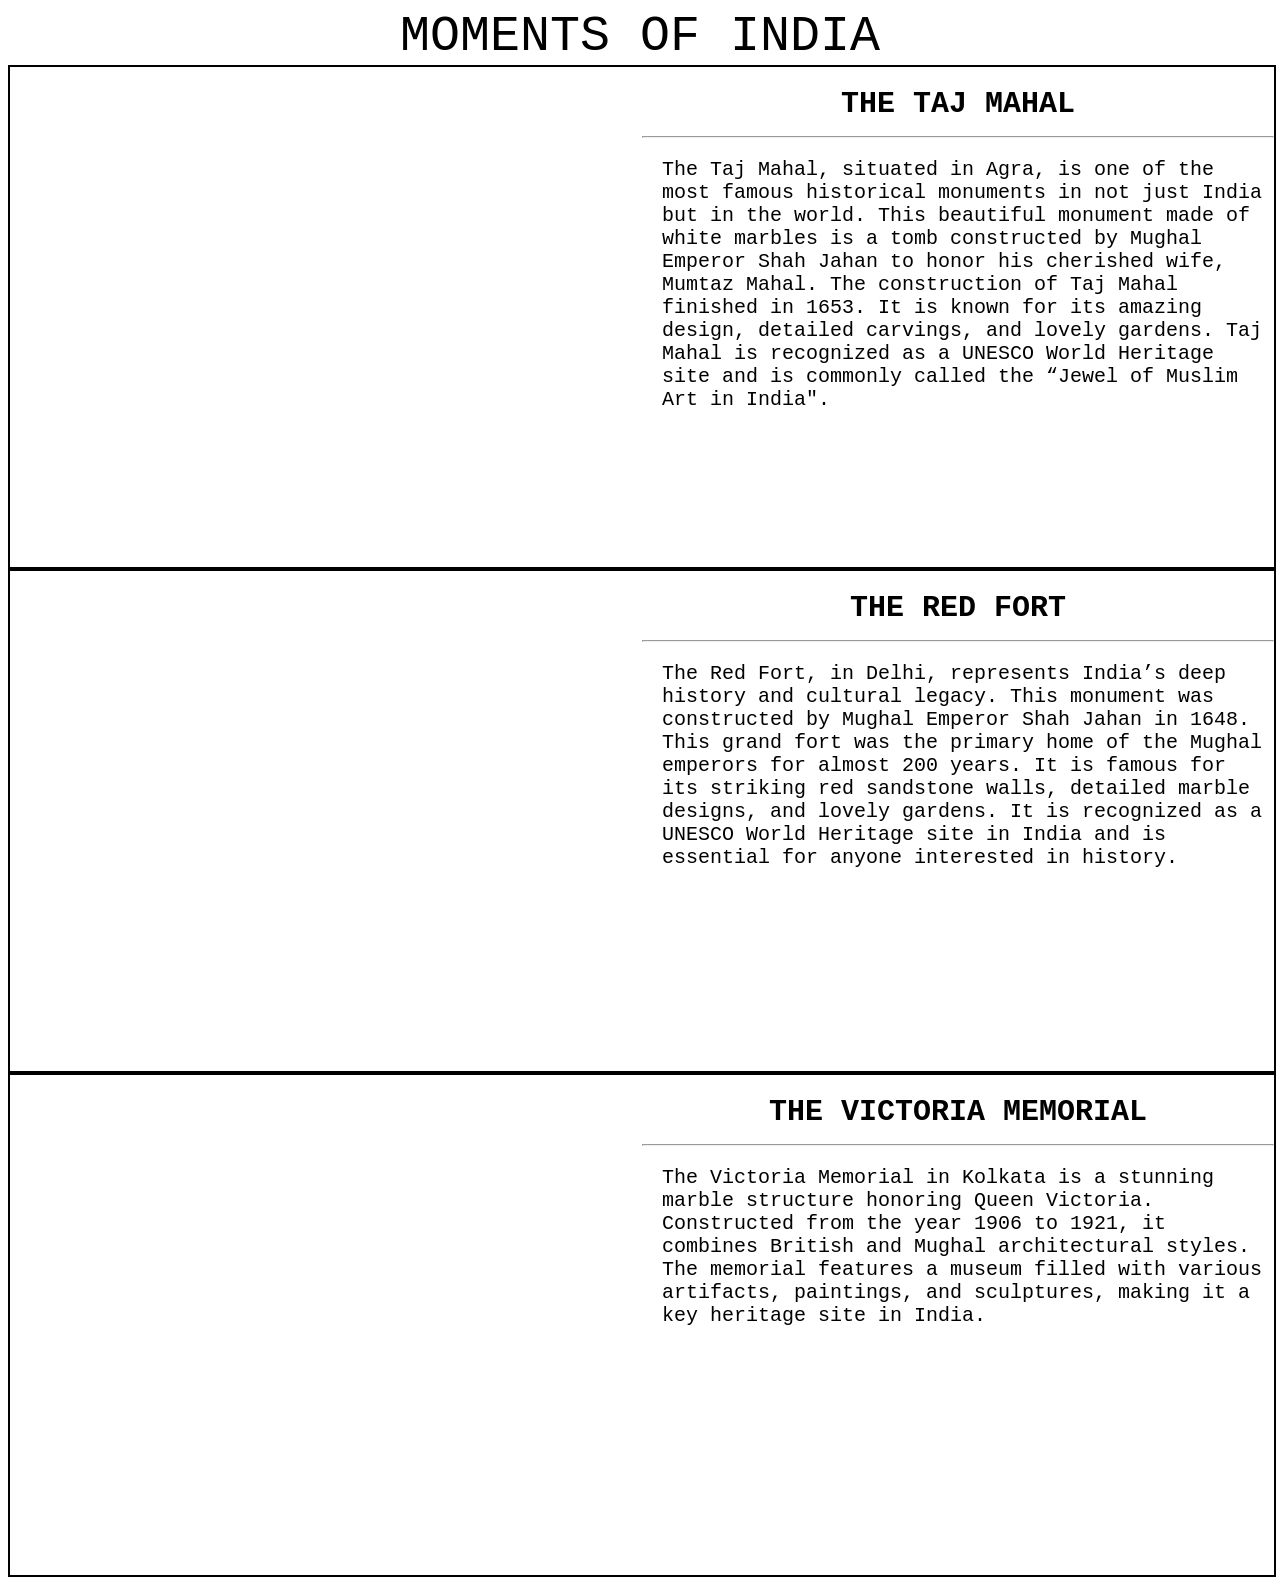
<file: index.html>
<!DOCTYPE html>
<html lang="en">

<head>
    <meta charset="UTF-8">
    <meta name="viewport" content="width=device-width, initial-scale=1.0">
    <title>moments of India</title>
    <link rel="stylesheet" href="style.css">
</head>

<body>
    <div id="top-heading">MOMENTS OF INDIA</div>
    <div class="boxarea">
        <div id="mahal-img">
        </div>
        <div id="mahal-content">
            <h1 class="sub-heading">THE TAJ MAHAL
                <hr>
            </h1>
            <p class="paragraph">
                The Taj Mahal, situated in Agra, is one of the most famous historical monuments in not
                just India but in the world. This beautiful monument made of white marbles is a tomb constructed by
                Mughal Emperor Shah Jahan to honor his cherished wife, Mumtaz Mahal. The construction of Taj Mahal
                finished in 1653. It is known for its amazing design, detailed carvings, and lovely gardens. Taj Mahal
                is recognized as a UNESCO World Heritage site and is commonly called the “Jewel of Muslim Art in India".
            </p>
        </div>
    </div>
    <div class="boxarea">

        <div id="fort-img"></div>
        <div id="fort-content">
            <h1 class="sub-heading">THE RED FORT
                <hr>
            </h1>
            <p class="paragraph">The Red Fort, in Delhi, represents India’s deep history and cultural legacy. This
                monument was
                constructed by Mughal Emperor Shah Jahan in 1648. This grand fort was the primary home of the Mughal
                emperors for almost 200 years. It is famous for its striking red sandstone walls, detailed marble
                designs, and lovely gardens. It is recognized as a UNESCO World Heritage site in India and is essential
                for anyone interested in history.</p>
        </div>
    </div>
    <div class="boxarea">
        <div id="memorial-img"></div>
        <div id="memorial-content">
            <h1 class="sub-heading">THE VICTORIA MEMORIAL
                <hr>
            </h1>
            <p class="paragraph">The Victoria Memorial in Kolkata is a stunning marble structure honoring Queen
                Victoria. Constructed from
                the year 1906 to 1921, it combines British and Mughal architectural styles. The memorial features a
                museum filled with various artifacts, paintings, and sculptures, making it a key heritage site in India.
            </p>
        </div>
    </div>

</body>

</html>
</file>
<file: style.css>
#top-heading {
    text-align: center;
    font-family: 'Courier New', Courier, monospace;
    font-size: 50px;
}
.boxarea{
    height: 500px;
    width:100%;
    border:2px solid black;
    display: flex;
    flex-direction: row;
}
#mahal-img{
    height: 500px;
    width:50%;
    background-image:url(https://centrepointschools.com/blogs/wp-content/uploads/2025/03/Historical-Monuments-of-India.jpg);
    background-size: cover;
    background-position: center;
}
#mahal-content{
    height: 500px;
    width:50%;
}
#fort-img{
    height: 500px;
    width:50%;
    background-image:url(https://images.mid-day.com/images/images/2025/may/RedFortAFPlatestnews_d.jpg);
    background-size: cover;
    background-position: center;
}
#fort-content{
    height: 500px;
    width:50%;
    
}   
#memorial-img{
    height: 500px;
    width:50%;
    background-image:url(https://upload.wikimedia.org/wikipedia/commons/thumb/7/72/Victoria_Memorial_situated_in_Kolkata.jpg/1280px-Victoria_Memorial_situated_in_Kolkata.jpg);
    background-size: cover;
    background-position: center;
}   
#memorial-content{  
    height: 500px;
    width:50%;
}
.sub-heading{
    text-align: center;
    font-family: 'Courier New', Courier, monospace;
    font-size: 30px;
}
.paragraph{
    text-align: left;
    font-family: 'Courier New', Courier, monospace;
    padding-left: 20px;
    font-size: 20px;
}
</file>
